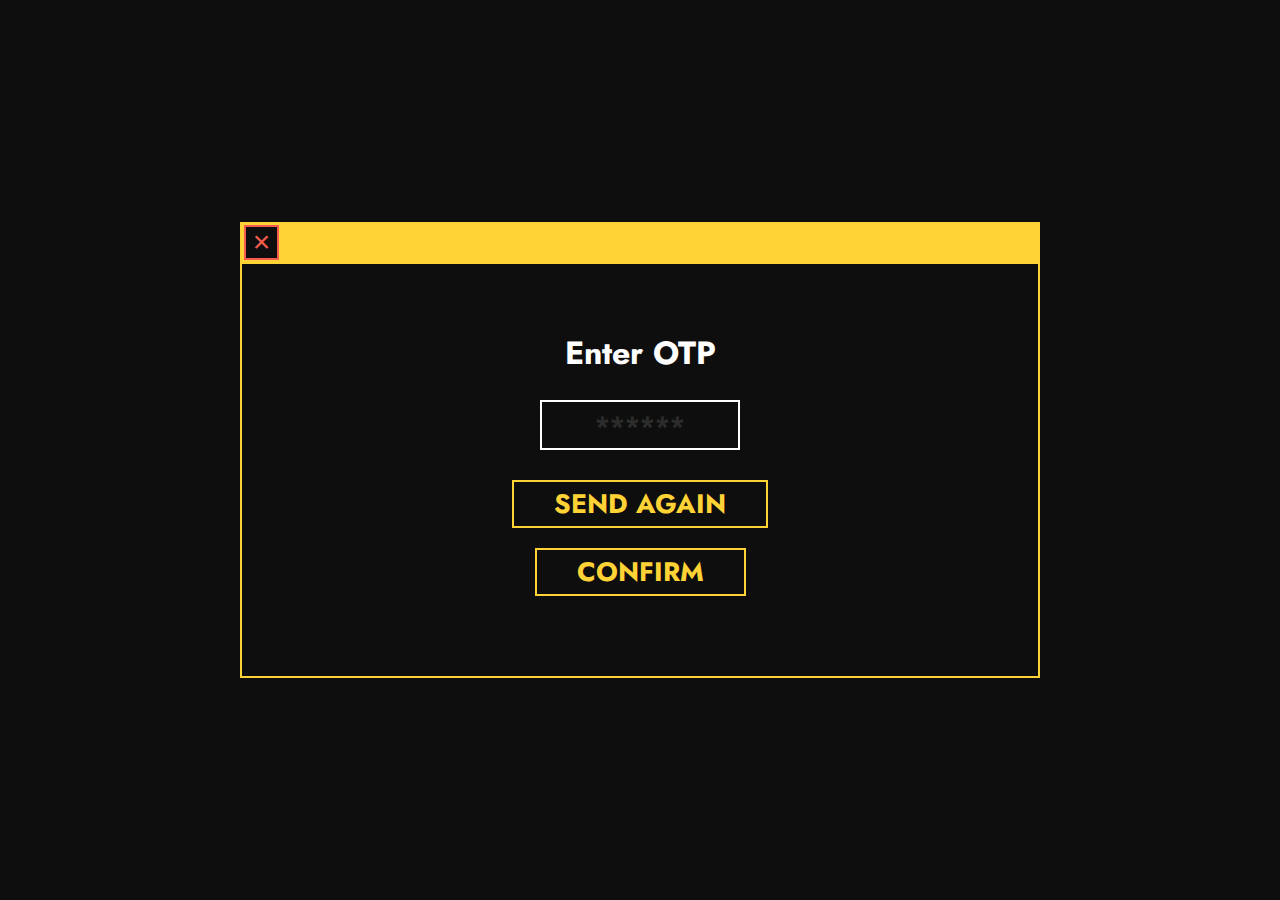
<file: archive/pages/2FA.html>
<!DOCTYPE html>
<html lang="en">
<head>
    <meta charset="UTF-8">
    <meta name="viewport" content="width=device-width, initial-scale=1.0">
    <title>2FA</title>
    <link rel="stylesheet" href="https://maxcdn.bootstrapcdn.com/bootstrap/4.5.2/css/bootstrap.min.css">
    <link href="https://fonts.googleapis.com/css2?family=Jost:wght@100..900&family=Rubik:wght@300..900&family=Space+Mono&display=swap" rel="stylesheet">
    <style>
        body {
            background-color: #0E0E0E; /* Set background to black */
            display: flex;
            justify-content: center;
            align-items: center;
            height: 100vh;
            margin: 0;
        }
        .window {
            background-color: #0E0E0E;
            border: 2px solid #FFD335;
            width: 800px;
            padding: 70px;
            position: relative;
        }
        .window-header {
            background-color: #FFD335;
            height: 40px;
            display: flex;
            align-items: center;
            position: absolute;
            padding-bottom: 2px;
            padding-left: 2px;
            top: 0px;
            left: 0;
            right: 0;
        }
        .window-header .close-button {
            background-color: #0E0E0E;
            border: solid 2px #F55C4D;
            width: 35px;
            height: 35px;
            display: flex;
            align-items: center;
            justify-content: center;
            cursor: pointer;
            padding-bottom: 2px;
            transition: background-color 0.3s, color 0.3s;
        }
        .window-header .close-button:after {
            content: '×';
            color: #F55C4D;
            font-size: 30px;
            transition: color 0.3s;
        }
        .window-header .close-button:hover {
            background-color: #F55C4D;
        }
        .window-header .close-button:hover:after {
            content: '×';
            color: #0E0E0E;
        }
        .window-content {
            text-align: center;
            margin-top: 40px;
            display: flex;
            flex-direction: column;
            justify-content: center;
            align-items: center;
        }
        .window-content h2 {
            color: white;
            font-family: 'Jost', sans-serif;
            font-weight: 700;
            margin-bottom: 20;
        }
        .alias-input {
            outline: none;
            border-radius: 0;
            border: 2px solid white;
            color: white;
            background-color: transparent;
            font-family: 'Jost', sans-serif;
            font-weight: 700;
            font-size: 25px;
            width: 200px;
            height: 50px;
            text-align: center;
            margin: 20px;
            transition: background-color 0.3s, color 0.3s;
        }
        .alias-input::placeholder {
            color: rgba(255, 255, 255, 0.137);
        }
        .alias-input:-webkit-autofill {
            -webkit-box-shadow: 0 0 0px 1000px #0E0E0E inset !important;
            -webkit-text-fill-color: white !important;
            border: 2px solid white !important;
        }
        .alias-input:-webkit-autofill:hover,
        .alias-input:-webkit-autofill:focus,
        .alias-input:-webkit-autofill:active {
            -webkit-box-shadow: 0 0 0px 1000px #0E0E0E inset !important;
            -webkit-text-fill-color: white !important;
            border: 2px solid white !important;
        }
    </style>
</head>
<body>
    <div class="window">
        <div class="window-header">
            <div class="close-button" onclick="handleCloseButtonClick()"></div>
        </div>        
        <div class="window-content">
            <h2>Enter OTP</h2>
            <input type="text" class="alias-input" placeholder="******" id="player1">
            <button data-base-button data-font-size="20" data-text-color="#FFD335" data-stroke-color="#FFD335" data-hover-text-color="#0E0E0E" data-hover-background-color="#FFD335" data-onclick="handleStartButtonClick">SEND AGAIN</button>
            <button data-base-button data-font-size="20" data-text-color="#FFD335" data-stroke-color="#FFD335" data-hover-text-color="#0E0E0E" data-hover-background-color="#FFD335" data-onclick="handleStartButtonClick">CONFIRM</button>
        </div>
    </div>
    <script src="BaseButton.js"></script>
    <script>
        function handleCloseButtonClick() {
            alert('Close button clicked!');
        }

        function handleStartButtonClick() {
            const player1 = document.getElementById('player1').value;
            const player2 = document.getElementById('player2').value;
            const player3 = document.getElementById('player3').value;
            const player4 = document.getElementById('player4').value;
            alert(`Players: ${player1}, ${player2}, ${player3}, ${player4}`);
        }
    </script>
</body>
</html>
</file>
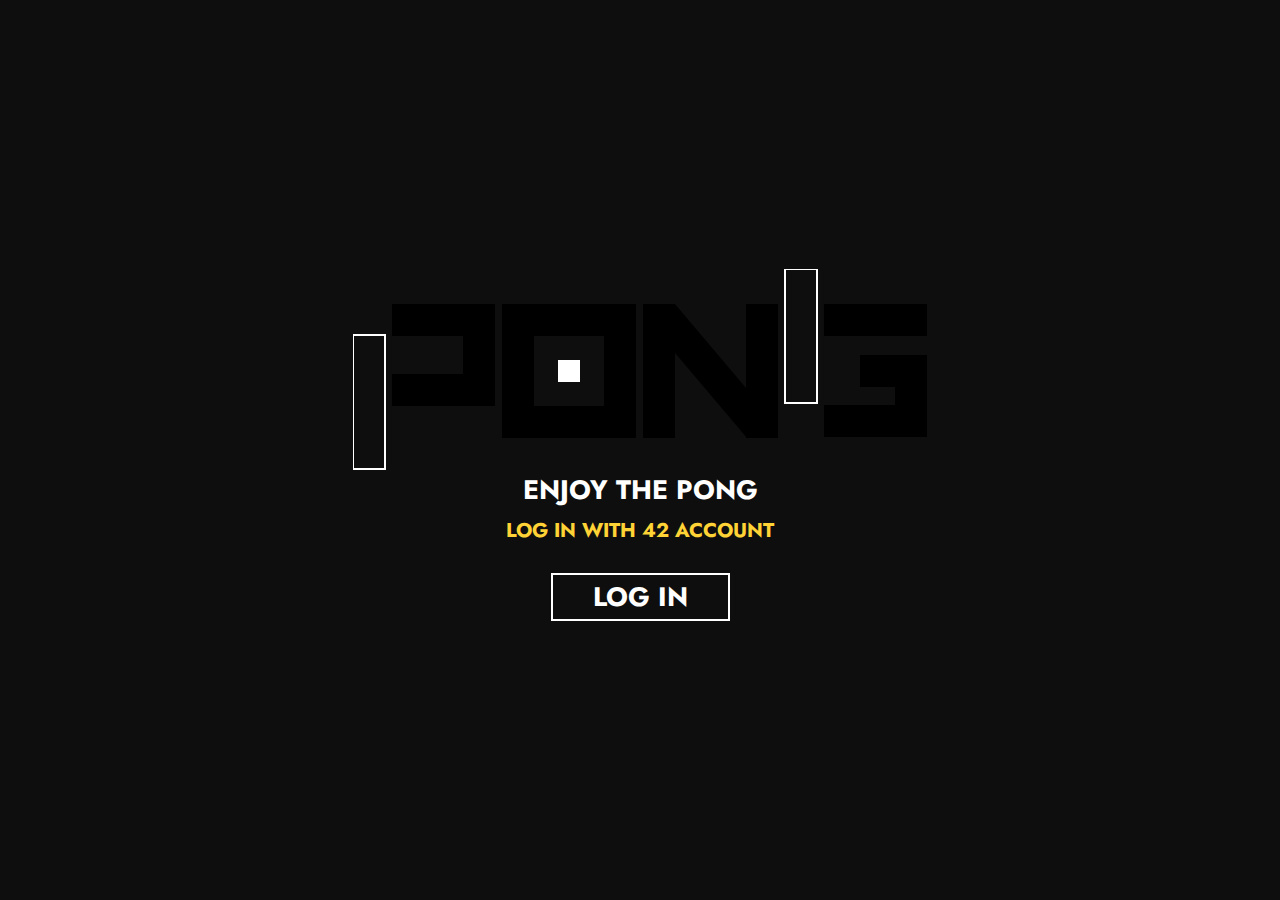
<file: archive/pages/LogInPage.html>
<!DOCTYPE html>
<html lang="en">
<head>
    <meta charset="UTF-8">
    <meta name="viewport" content="width=device-width, initial-scale=1.0">
    <title>Pong Log In</title>
    <link rel="stylesheet" href="https://maxcdn.bootstrapcdn.com/bootstrap/4.5.2/css/bootstrap.min.css">
    <link rel="preconnect" href="https://fonts.googleapis.com">
    <link rel="preconnect" href="https://fonts.gstatic.com" crossorigin>
    <link href="https://fonts.googleapis.com/css2?family=Jost:wght@100..900&family=Rubik:wght@300..900&family=Space+Mono&display=swap" rel="stylesheet">
    <style>
        body {
            background-color: #0E0E0E; /* Set background to black */
        }
        h1, h2, button {
            font-family: 'Jost', sans-serif;
            font-weight: 700;
            text-transform: uppercase;
        }
    </style>
</head>
<body class="d-flex justify-content-center flex-column align-items-center vh-100">
    <div id="pong-logo-animation"></div>
    <h1 style="font-size: 20pt; color: white;">Enjoy the Pong</h1>
    <h2 style="font-size: 15pt; color: #FFD335; margin-top: 5px; margin-bottom: 20px;">Log in with 42 account</h2>
    <button data-base-button data-font-size="20" data-text-color="white" data-stroke-color="white" data-hover-text-color="#0E0E0E" data-hover-background-color="#FFD335" data-onclick="handleButtonClick">Log In</button>
  
    <script src="https://code.jquery.com/jquery-3.5.1.slim.min.js"></script>
    <script src="https://cdn.jsdelivr.net/npm/@popperjs/core@2.5.4/dist/umd/popper.min.js"></script>
    <script src="https://maxcdn.bootstrapcdn.com/bootstrap/4.5.2/js/bootstrap.min.js"></script>
    <script src="BaseButton.js"></script>
    <script src="LogoAnim.js"></script>
    <script>
      // Define the action for the button
      function handleButtonClick() {
        alert('Button Log In clicked!');
      }
    </script>
</body>
</html>
</file>
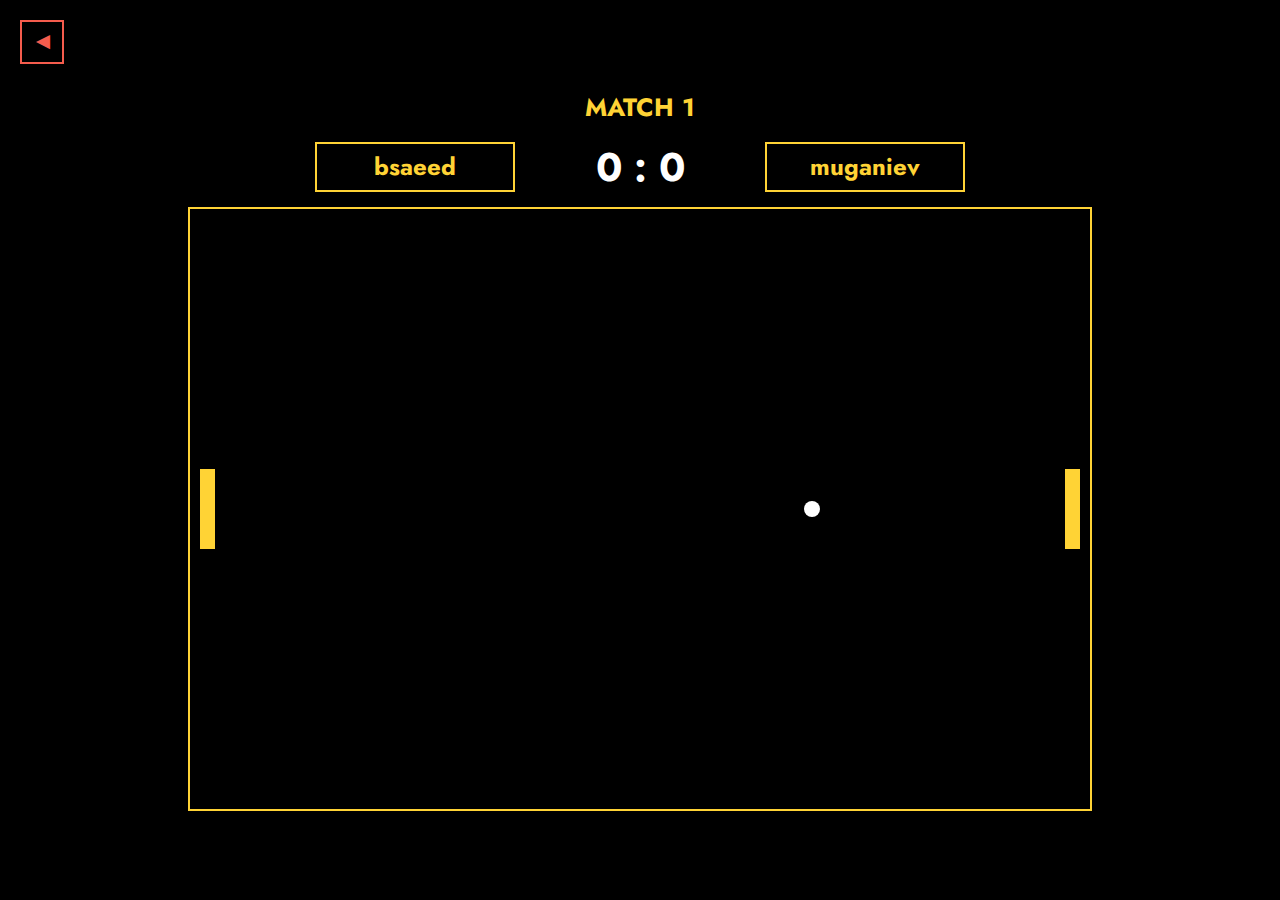
<file: archive/pages/PongPage.html>
<!DOCTYPE html>
<html lang="en">
<head>
    <meta charset="UTF-8">
    <meta name="viewport" content="width=device-width, initial-scale=1.0">
    <title>PongGame</title>
    <link rel="stylesheet" href="https://maxcdn.bootstrapcdn.com/bootstrap/4.5.2/css/bootstrap.min.css">
    <link href="https://fonts.googleapis.com/css2?family=Jost:wght@100..900&family=Rubik:wght@300..900&family=Space+Mono&display=swap" rel="stylesheet">
    <style>
        body {
            background-color: black;
            display: flex;
            align-items: center;
            justify-content: center;
            height: 100vh;
            margin: 0;
            font-weight: 700;
            overflow: hidden;
        }

        #pongGame {
            background-color: black;
            border: 2px solid #FFD335;
        }

        #playerInfo {
            display: flex;
            align-items: center;
            color: #ffd335;
            font-size: 24px;
            font-family: 'Jost', sans-serif;
            user-select: none;
            margin-bottom: 10px; /* Added spacing between player names and score */
        }

        #matchInfo {
            display: none; /* Hidden by default */
            margin-bottom: 10px; /* Spacing between match info and player info */
            color: #ffd335;
            font-size: 25px;
            font-family: 'Jost', sans-serif;
            user-select: none;
            text-transform: uppercase;
        }

        .playerName {
            border: 2px solid #ffd335;
            padding: 5px;
            width: 200px; /* Fixed width */
            overflow: hidden; /* Crop text if it exceeds the width */
            white-space: nowrap; /* Prevent text from wrapping */
            text-overflow: ellipsis; /* Add ellipsis if text is too long */
            text-align: center; /* Center align the text */
        }

        #score {
            width: 150px;
            display: flex;
            justify-content: center;
            color: #ffffff;
            font-size: 40px;
            margin: 0 50px; /* Added spacing between player names and score */
        }

        .gameContainer {
            width: 70%;
            height: 80%;
            display: flex;
            flex-direction: column;
            align-items: center;
            justify-content: center; 
        }
        .exit-button {
            font-family: 'Jost', sans-serif;
            position: absolute;
            top: 20px;
            left: 20px;
            background-color: transparent;
            border: 2px solid #F55C4D;
            color: #F55C4D;
            width: 35px;
            height: 35px;
            display: flex;
            align-items: center;
            justify-content: center;
            cursor: pointer;
            transition: background-color 0.3s, color 0.3s;
            transform: rotate(-90deg);
            font-size: 1.5em;
            padding: 20px;
        }
        .exit-button:hover {
            background-color: #F55C4D;
            color: #0E0E0E;
        }

        /* Custom Modal */
        .modal {
            display: none; /* Hidden by default */
            position: fixed; /* Stay in place */
            z-index: 1; /* Sit on top */
            left: 0;
            top: 0;
            width: 100%; /* Full width */
            height: 100%; /* Full height */
            overflow: auto; /* Enable scroll if needed */
            color: white;
            align-items: center;
            justify-content: center;
        }

        .modal-content {
            background-color: black;
            margin: auto;
            padding: 20px;
            border: 1px solid #ffd335;
            width: 300px;
            text-align: center;
            font-family: 'Jost', sans-serif;
        }

        .modal-button {
            margin: 10px;
            padding: 10px 20px;
            border: none;
            cursor: pointer;

            font-family: 'Jost', sans-serif;
            font-weight: 700;
        }

        .yes-button {
            background-color: transparent;
            border: 2px solid #ffd335;
            transition: background-color 0.3s, color 0.3s;
            color: #ffd335;
        }
        .yes-button:hover {
            background-color: #ffd335;
            color: #0E0E0E;
        }

        .no-button {
            
            background-color: transparent;
            border: 2px solid #F55C4D;
            transition: background-color 0.3s, color 0.3s;
            color: #F55C4D;
        }
        .no-button:hover {
            background-color: #F55C4D;
            color: #0E0E0E;
        }
    </style>
</head>
<body>
    <div class="exit-button" onclick="showExitConfirmation()">▲</div>
    <div class="gameContainer">
        <div id="matchInfo">Match 1</div>
        <div id="playerInfo">
            <div id="playerOne" class="playerName">bsaeed</div>
            <div id="score">0 : 0</div>
            <div id="playerTwo" class="playerName">muganiev</div>
        </div>
        <canvas id="pongGame" width="900" height="600"></canvas>
    </div>

    <!-- Custom Modal -->
    <div id="exitModal" class="modal">
        <div class="modal-content">
            <p>Are you sure you want to exit?</p>
            <button class="modal-button yes-button" onclick="handleYesButtonClick()">Yes</button>
            <button class="modal-button no-button" onclick="handleNoButtonClick()">No</button>
        </div>
    </div>

    <script src="./PongGame.js"></script>
    <script>
        // Function to toggle tournament mode
        function toggleTournamentMode(isTournament) {
            const matchInfoDiv = document.getElementById('matchInfo');
            if (isTournament) {
                matchInfoDiv.style.display = 'block';
            } else {
                matchInfoDiv.style.display = 'none';
            }
        }

        function showExitConfirmation() {
            document.getElementById('exitModal').style.display = 'flex';
        }

        function handleYesButtonClick() {
            // Perform the desired action on "Yes"
            alert('Exiting...');
            // Example: Redirect to another page or close the game
            // window.location.href = 'another_page.html';
        }

        function handleNoButtonClick() {
            document.getElementById('exitModal').style.display = 'none';
        }

        toggleTournamentMode(true); // Show match info (for tournament mode)
        // toggleTournamentMode(false); // Hide match info (for single-game mode)
    </script>
</body>
</html>
</file>
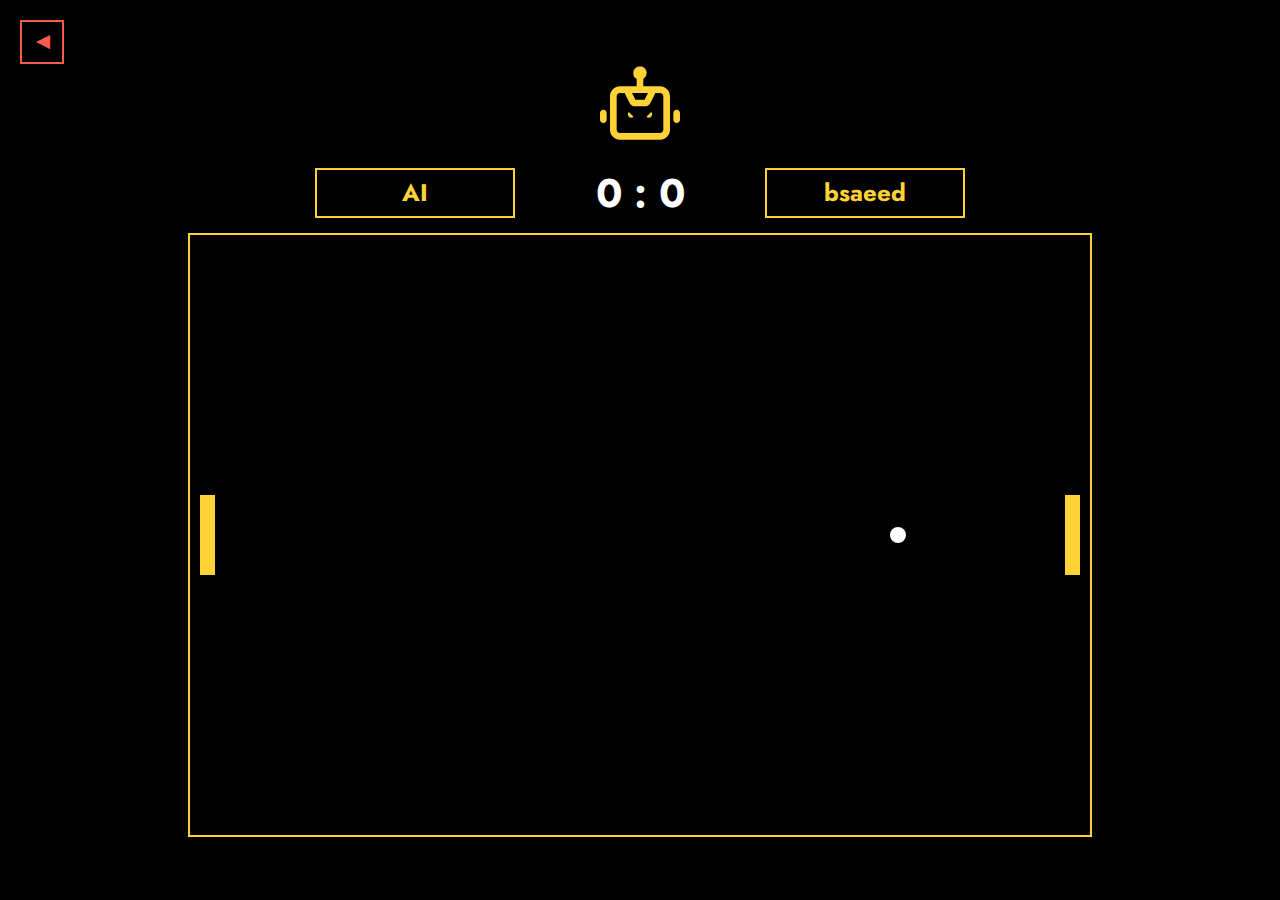
<file: archive/pages/PongPage_AI.html>
<!DOCTYPE html>
<html lang="en">
<head>
    <meta charset="UTF-8">
    <meta name="viewport" content="width=device-width, initial-scale=1.0">
    <title>PongGame</title>
    <link rel="stylesheet" href="https://maxcdn.bootstrapcdn.com/bootstrap/4.5.2/css/bootstrap.min.css">
    <link href="https://fonts.googleapis.com/css2?family=Jost:wght@100..900&family=Rubik:wght@300..900&family=Space+Mono&display=swap" rel="stylesheet">
    <style>
        body {
            background-color: black;
            display: flex;
            align-items: center;
            justify-content: center;
            height: 100vh;
            margin: 0;
            font-weight: 700;
            overflow: hidden;
        }

        #pongGame {
            background-color: black;
            border: 2px solid #FFD335;
        }

        #playerInfo {
            display: flex;
            align-items: center;
            color: #ffd335;
            font-size: 24px;
            font-family: 'Jost', sans-serif;
            user-select: none;
            margin-bottom: 10px; /* Added spacing between player names and score */
        }

        #matchInfo {
            display: none; /* Hidden by default */
            margin-bottom: 10px; /* Spacing between match info and player info */
            color: #ffd335;
            font-size: 25px;
            font-family: 'Jost', sans-serif;
            user-select: none;
            text-transform: uppercase;
        }

        .playerName {
            border: 2px solid #ffd335;
            padding: 5px;
            width: 200px; /* Fixed width */
            overflow: hidden; /* Crop text if it exceeds the width */
            white-space: nowrap; /* Prevent text from wrapping */
            text-overflow: ellipsis; /* Add ellipsis if text is too long */
            text-align: center; /* Center align the text */
        }

        #score {
            width: 150px;
            display: flex;
            justify-content: center;
            color: #ffffff;
            font-size: 40px;
            margin: 0 50px; /* Added spacing between player names and score */
        }

        .gameContainer {
            width: 650px;
            height: 750px;
            display: flex;
            flex-direction: column;
            align-items: center;
            justify-content: center; 
        }
        .exit-button {
            font-family: 'Jost', sans-serif;
            position: absolute;
            top: 20px;
            left: 20px;
            background-color: transparent;
            border: 2px solid #F55C4D;
            color: #F55C4D;
            width: 35px;
            height: 35px;
            display: flex;
            align-items: center;
            justify-content: center;
            cursor: pointer;
            transition: background-color 0.3s, color 0.3s;
            transform: rotate(-90deg);
            font-size: 1.5em;
            padding: 20px;
        }
        .exit-button:hover {
            background-color: #F55C4D;
            color: #0E0E0E;
        }
        #icon-container {
            width: 80px;
            height: 80px;
            margin-bottom: 20px;
        }
        #icon-container svg {
            display: none;
            width: 100%;
            height: 100%;
        }
        #icon-container svg.active {
            display: block;
        }
    </style>
</head>
<body>
    <div class="exit-button" onclick="handleExitButtonClick()">▲</div>
    <div class="gameContainer">
        <div id="icon-container">
            <!-- Angry Icon -->
            <svg id="icon-angry" data-name="Слой 1" xmlns="http://www.w3.org/2000/svg" viewBox="0 0 800 800">
                <defs>
                    <style>
                        .cls-1, .cls-2 {
                            fill: #ffd335;
                            stroke-width: 0px;
                        }
                        .cls-2 {
                            fill-rule: evenodd;
                        }
                        .cls-3 {
                            display: none;
                        }
                    </style>
                </defs>
                <path class="cls-2" d="M400,33.3c-36.8,0-66.7,29.8-66.7,66.7s13.4,46.2,33.3,57.7v75.6h-166.7c-55.2,0-100,44.8-100,100v333.3c0,55.2,44.8,100,100,100h400c55.2,0,100-44.8,100-100v-333.3c0-55.2-44.8-100-100-100h-166.7v-75.6c19.9-11.5,33.3-33.1,33.3-57.7,0-36.8-29.8-66.7-66.7-66.7ZM166.7,333.3c0-18.4,14.9-33.3,33.3-33.3h46.1l48.2,96.5c11.3,22.6,34.4,36.9,59.6,36.9h92.1c25.2,0,48.3-14.3,59.6-36.9l48.2-96.5h46.1c18.4,0,33.3,14.9,33.3,33.3v333.3c0,18.4-14.9,33.3-33.3,33.3H200c-18.4,0-33.3-14.9-33.3-33.3v-333.3ZM446.1,366.7l33.3-66.7h-158.8l33.3,66.7h92.1Z"/>
                <path class="cls-1" d="M33.3,466.7c-18.4,0-33.3,14.9-33.3,33.3v66.7c0,18.4,14.9,33.3,33.3,33.3s33.3-14.9,33.3-33.3v-66.7c0-18.4-14.9-33.3-33.3-33.3Z"/>
                <path class="cls-1" d="M733.3,500c0-18.4,14.9-33.3,33.3-33.3s33.3,14.9,33.3,33.3v66.7c0,18.4-14.9,33.3-33.3,33.3s-33.3-14.9-33.3-33.3v-66.7Z"/>
                <g class="cls-3">
                    <path class="cls-1" d="M300,500c-18.4,0-33.3,14.9-33.3,33.3h66.7c0-18.4-14.9-33.3-33.3-33.3Z"/>
                    <path class="cls-1" d="M500,500c-18.4,0-33.3,14.9-33.3,33.3h66.7c0-18.4-14.9-33.3-33.3-33.3Z"/>
                </g>
                <g>
                    <path class="cls-1" d="M511.8,536.7c13-13,13-34.1,0-47.1l-47.1,47.1c13,13,34.1,13,47.1,0Z"/>
                    <path class="cls-1" d="M288.2,536.7c13,13,34.1,13,47.1,0l-47.1-47.1c-13,13-13,34.1,0,47.1Z"/>
                </g>
            </svg>
            <!-- Happy Icon -->
            <svg id="icon-happy" data-name="Слой 1" xmlns="http://www.w3.org/2000/svg" viewBox="0 0 800 800">
                <defs>
                    <style>
                        .cls-1, .cls-2 {
                            fill: #ffd335;
                            stroke-width: 0px;
                        }
                        .cls-2 {
                            fill-rule: evenodd;
                        }
                        .cls-3 {
                            display: none;
                        }
                    </style>
                </defs>
                <path class="cls-2" d="M400,33.3c-36.8,0-66.7,29.8-66.7,66.7s13.4,46.2,33.3,57.7v75.6h-166.7c-55.2,0-100,44.8-100,100v333.3c0,55.2,44.8,100,100,100h400c55.2,0,100-44.8,100-100v-333.3c0-55.2-44.8-100-100-100h-166.7v-75.6c19.9-11.5,33.3-33.1,33.3-57.7,0-36.8-29.8-66.7-66.7-66.7ZM166.7,333.3c0-18.4,14.9-33.3,33.3-33.3h46.1l48.2,96.5c11.3,22.6,34.4,36.9,59.6,36.9h92.1c25.2,0,48.3-14.3,59.6-36.9l48.2-96.5h46.1c18.4,0,33.3,14.9,33.3,33.3v333.3c0,18.4-14.9,33.3-33.3,33.3H200c-18.4,0-33.3-14.9-33.3-33.3v-333.3ZM446.1,366.7l33.3-66.7h-158.8l33.3,66.7h92.1Z"/>
                <path class="cls-1" d="M33.3,466.7c-18.4,0-33.3,14.9-33.3,33.3v66.7c0,18.4,14.9,33.3,33.3,33.3s33.3-14.9,33.3-33.3v-66.7c0-18.4-14.9-33.3-33.3-33.3Z"/>
                <path class="cls-1" d="M733.3,500c0-18.4,14.9-33.3,33.3-33.3s33.3,14.9,33.3,33.3v66.7c0,18.4-14.9,33.3-33.3,33.3s-33.3-14.9-33.3-33.3v-66.7Z"/>
                <g>
                    <path class="cls-1" d="M300,500c-18.4,0-33.3,14.9-33.3,33.3h66.7c0-18.4-14.9-33.3-33.3-33.3Z"/>
                    <path class="cls-1" d="M500,500c-18.4,0-33.3,14.9-33.3,33.3h66.7c0-18.4-14.9-33.3-33.3-33.3Z"/>
                </g>
                <g class="cls-3">
                    <path class="cls-1" d="M511.8,536.7c13-13,13-34.1,0-47.1l-47.1,47.1c13,13,34.1,13,47.1,0Z"/>
                    <path class="cls-1" d="M288.2,536.7c13,13,34.1,13,47.1,0l-47.1-47.1c-13,13-13,34.1,0,47.1Z"/>
                </g>
            </svg>
            <!-- Idol Icon -->
            <svg id="icon-idol" data-name="Слой 1" xmlns="http://www.w3.org/2000/svg" viewBox="0 0 800 800">
                <defs>
                    <style>
                        .cls-1, .cls-2 {
                            fill: #ffd335;
                            stroke-width: 0px;
                        }
                        .cls-2 {
                            fill-rule: evenodd;
                        }
                    </style>
                </defs>
                <path class="cls-1" d="M300,500c-18.4,0-33.3,14.9-33.3,33.3s14.9,33.3,33.3,33.3,33.3-14.9,33.3-33.3-14.9-33.3-33.3-33.3Z"/>
                <path class="cls-1" d="M466.7,533.3c0-18.4,14.9-33.3,33.3-33.3s33.3,14.9,33.3,33.3-14.9,33.3-33.3,33.3-33.3-14.9-33.3-33.3Z"/>
                <path class="cls-2" d="M400,33.3c-36.8,0-66.7,29.8-66.7,66.7s13.4,46.2,33.3,57.7v75.6h-166.7c-55.2,0-100,44.8-100,100v333.3c0,55.2,44.8,100,100,100h400c55.2,0,100-44.8,100-100v-333.3c0-55.2-44.8-100-100-100h-166.7v-75.6c19.9-11.5,33.3-33.1,33.3-57.7,0-36.8-29.8-66.7-66.7-66.7ZM166.7,333.3c0-18.4,14.9-33.3,33.3-33.3h46.1l48.2,96.5c11.3,22.6,34.4,36.9,59.6,36.9h92.1c25.2,0,48.3-14.3,59.6-36.9l48.2-96.5h46.1c18.4,0,33.3,14.9,33.3,33.3v333.3c0,18.4-14.9,33.3-33.3,33.3H200c-18.4,0-33.3-14.9-33.3-33.3v-333.3ZM446.1,366.7l33.3-66.7h-158.8l33.3,66.7h92.1Z"/>
                <path class="cls-1" d="M33.3,466.7c-18.4,0-33.3,14.9-33.3,33.3v66.7c0,18.4,14.9,33.3,33.3,33.3s33.3-14.9,33.3-33.3v-66.7c0-18.4-14.9-33.3-33.3-33.3Z"/>
                <path class="cls-1" d="M733.3,500c0-18.4,14.9-33.3,33.3-33.3s33.3,14.9,33.3,33.3v66.7c0,18.4-14.9,33.3-33.3,33.3s-33.3-14.9-33.3-33.3v-66.7Z"/>
            </svg>
        </div>
        <div id="playerInfo">
            <div id="playerOne" class="playerName">AI</div>
            <div id="score">0 : 0</div>
            <div id="playerTwo" class="playerName">bsaeed</div>
        </div>
        <canvas id="pongGame" width="900" height="600"></canvas>
    </div>
    <script src="./PongGame_AI.js"></script>
    <script>
        const icons = ['icon-angry', 'icon-happy', 'icon-idol'];
        const iconContainer = document.getElementById('icon-container');

        function changeIcon() {
            // Remove 'active' class from all icons
            icons.forEach(iconId => {
                document.getElementById(iconId).classList.remove('active');
            });
            // Randomly select an icon to activate
            const randomIcon = icons[Math.floor(Math.random() * icons.length)];
            document.getElementById(randomIcon).classList.add('active');
        }

        // Initial icon display
        changeIcon();

        // Change icon every 2-3 seconds
        setInterval(changeIcon, Math.random() * (3000 - 2000) + 2000);
    </script>
</body>
</html>
</file>
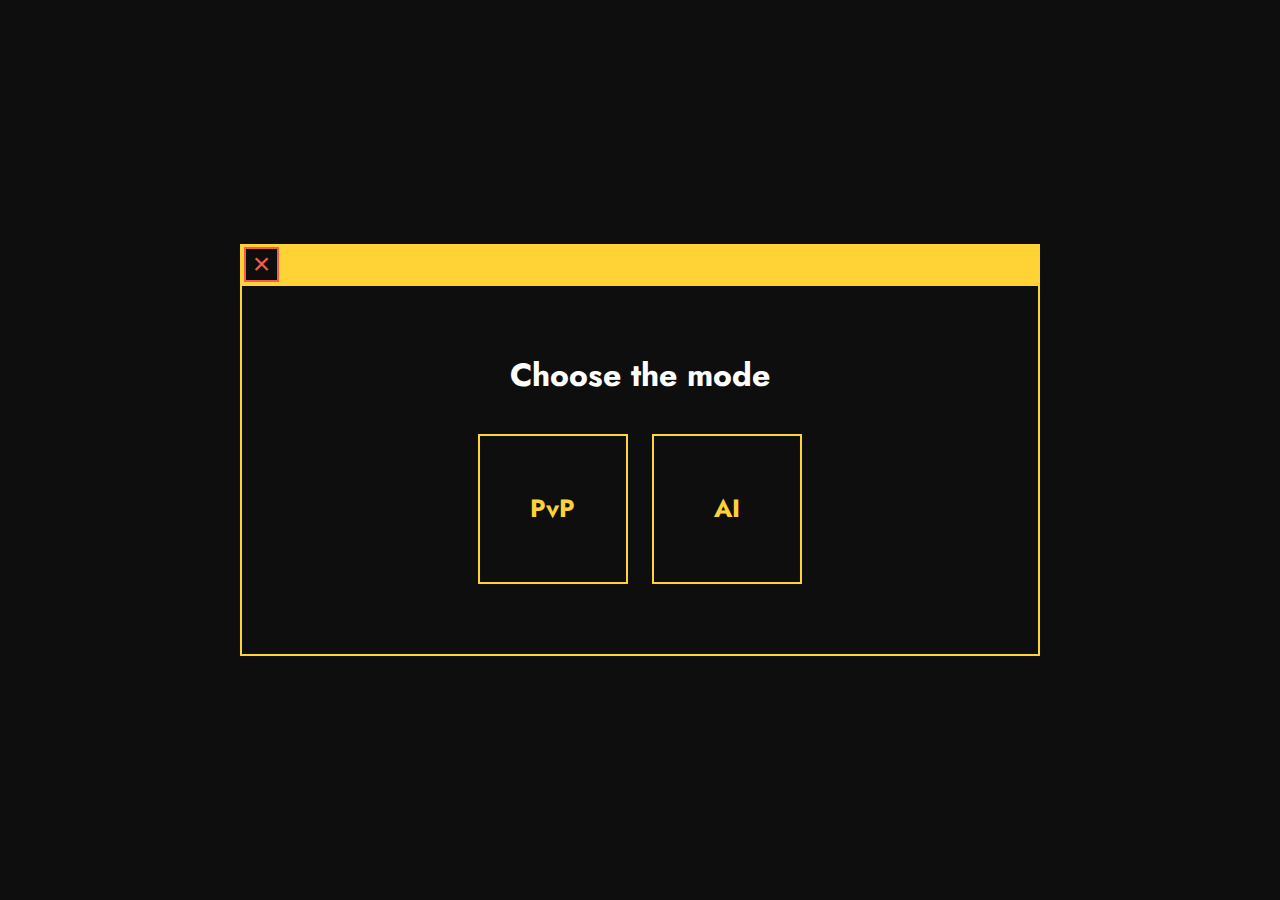
<file: archive/pages/PopupModes.html>
<!DOCTYPE html>
<html lang="en">
<head>
    <meta charset="UTF-8">
    <meta name="viewport" content="width=device-width, initial-scale=1.0">
    <title>Mode Selection</title>
    <link rel="stylesheet" href="https://maxcdn.bootstrapcdn.com/bootstrap/4.5.2/css/bootstrap.min.css">
    <link rel="preconnect" href="https://fonts.googleapis.com">
    <link rel="preconnect" href="https://fonts.gstatic.com" crossorigin>
    <link href="https://fonts.googleapis.com/css2?family=Jost:wght@100..900&family=Rubik:wght@300..900&family=Space+Mono&display=swap" rel="stylesheet">
    <style>
        body {
            background-color: #0E0E0E; /* Set background to black */
            display: flex;
            justify-content: center;
            align-items: center;
            height: 100vh;
            margin: 0;
        }
        .window {
            background-color: #0E0E0E;
            border: 2px solid #FFD335;
            width: 800px;
            padding: 70px;
            position: relative;
        }
        .window-header {
            background-color: #FFD335;
            height: 40px;
            display: flex;
            align-items: center;
            position: absolute;
            padding-bottom: 2px;
            padding-left: 2px;
            top: 0px;
            left: 0;
            right: 0;
        }
        .window-header .close-button {
            background-color: #0E0E0E;
            border: solid 2px #F55C4D;
            width: 35px;
            height: 35px;
            display: flex;
            align-items: center;
            justify-content: center;
            cursor: pointer;
            padding-bottom: 2px;
            transition: background-color 0.3s, color 0.3s; /* Add transition for smooth effect */
        }
        .window-header .close-button:after {
            content: '×';
            color: #F55C4D;
            font-size: 30px;
            transition: color 0.3s; /* Add transition for smooth effect */
        }
        .window-header .close-button:hover {
            background-color: #F55C4D;
        }
        .window-header .close-button:hover:after {
            content: '×';
            color: #0E0E0E;
        }
        .window-content {
            text-align: center;
            margin-top: 40px;
        }
        .window-content h2 {
            color: white;
            font-family: 'Jost', sans-serif;
            font-weight: 700;
            margin-bottom: 40px;
        }
        .btn {
            outline: none;
            border-radius: 0;
            border: 2px solid #FFD335;
            color: #FFD335;
            background-color: transparent;
            font-family: 'Jost', sans-serif;
            font-weight: 700;
            font-size: 25px;
            width: 150px;
            height: 150px;
            display: inline-flex;
            justify-content: center;
            align-items: center;
            margin: 0 10px;
            cursor: pointer;
            transition: background-color 0.3s, color 0.3s; /* Add transition for smooth effect */
        }
        .btn:hover {
            background-color: #FFD335;
            color: #0E0E0E; /* Change text color on hover */
        }
    </style>
</head>
<body>
    <div class="window">
        <div class="window-header">
            <div class="close-button" onclick="handleCloseButtonClick()"></div>
        </div>        
        <div class="window-content">
            <h2>Choose the mode</h2>
            <button class="btn" onmousedown="handlePvPButtonClick(this)">PvP</button>
            <button class="btn" onmousedown="handleAIButtonClick(this)">AI</button>
        </div>
    </div>
    <script>
        function handleCloseButtonClick() {
            alert('Close button clicked!');
        }

        function handlePvPButtonClick() {
            alert('PvP button clicked!');
        }
        function handleAIButtonClick() {
            alert('Ai button clicked!');
        }
    </script>
</body>
</html>
</file>
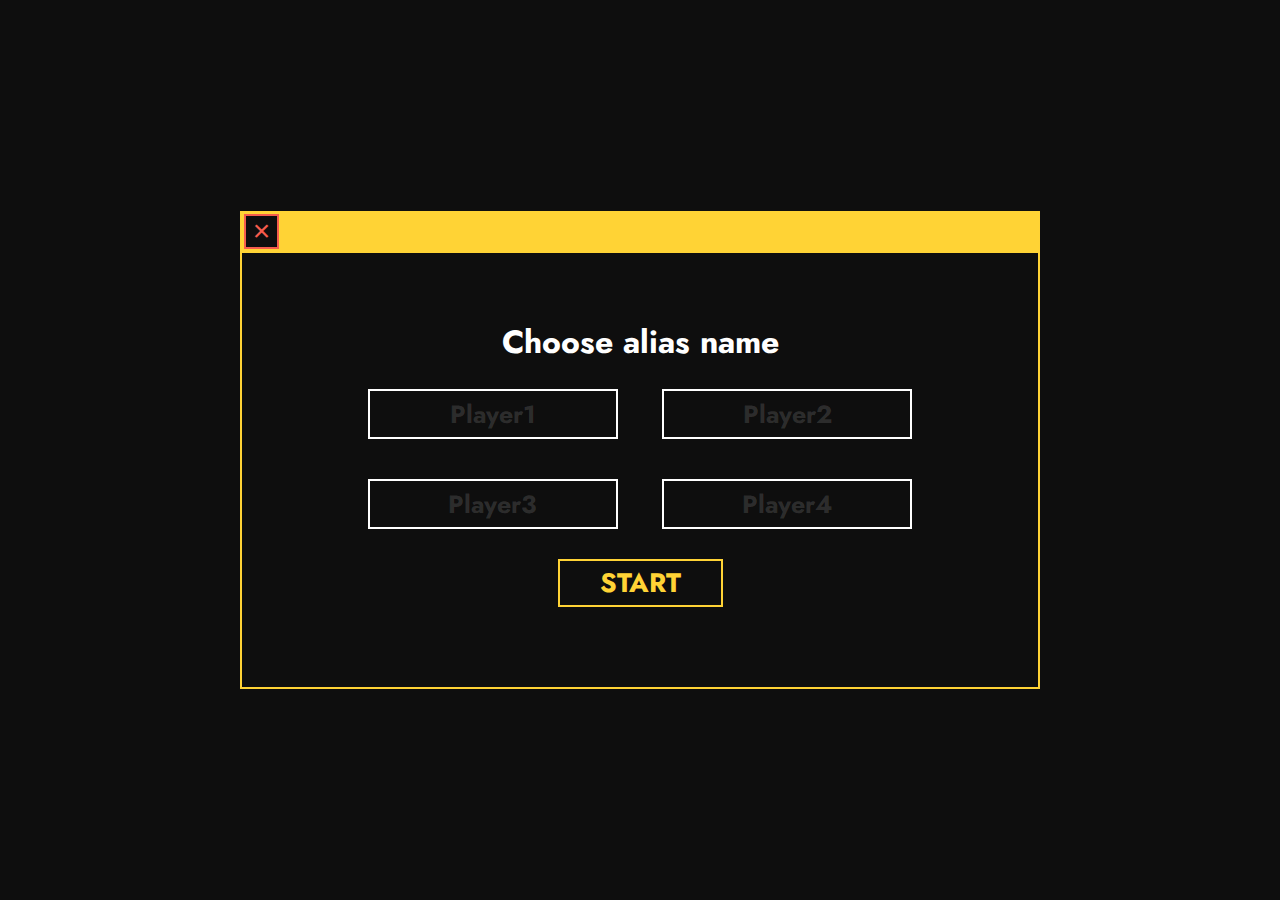
<file: archive/pages/PopupTournament.html>
<!DOCTYPE html>
<html lang="en">
<head>
    <meta charset="UTF-8">
    <meta name="viewport" content="width=device-width, initial-scale=1.0">
    <title>Alias Selection</title>
    <link rel="stylesheet" href="https://maxcdn.bootstrapcdn.com/bootstrap/4.5.2/css/bootstrap.min.css">
    <link href="https://fonts.googleapis.com/css2?family=Jost:wght@100..900&family=Rubik:wght@300..900&family=Space+Mono&display=swap" rel="stylesheet">
    <style>
        body {
            background-color: #0E0E0E; /* Set background to black */
            display: flex;
            justify-content: center;
            align-items: center;
            height: 100vh;
            margin: 0;
        }
        .window {
            background-color: #0E0E0E;
            border: 2px solid #FFD335;
            width: 800px;
            padding: 70px;
            position: relative;
        }
        .window-header {
            background-color: #FFD335;
            height: 40px;
            display: flex;
            align-items: center;
            position: absolute;
            padding-bottom: 2px;
            padding-left: 2px;
            top: 0px;
            left: 0;
            right: 0;
        }
        .window-header .close-button {
            background-color: #0E0E0E;
            border: solid 2px #F55C4D;
            width: 35px;
            height: 35px;
            display: flex;
            align-items: center;
            justify-content: center;
            cursor: pointer;
            padding-bottom: 2px;
            transition: background-color 0.3s, color 0.3s;
        }
        .window-header .close-button:after {
            content: '×';
            color: #F55C4D;
            font-size: 30px;
            transition: color 0.3s;
        }
        .window-header .close-button:hover {
            background-color: #F55C4D;
        }
        .window-header .close-button:hover:after {
            content: '×';
            color: #0E0E0E;
        }
        .window-content {
            text-align: center;
            margin-top: 40px;
        }
        .window-content h2 {
            color: white;
            font-family: 'Jost', sans-serif;
            font-weight: 700;
            margin-bottom: 20;
        }
        .alias-input {
            outline: none;
            border-radius: 0;
            border: 2px solid white;
            color: white;
            background-color: transparent;
            font-family: 'Jost', sans-serif;
            font-weight: 700;
            font-size: 25px;
            width: 250px;
            height: 50px;
            text-align: center;
            margin: 20px;
            transition: background-color 0.3s, color 0.3s;
        }
        .alias-input::placeholder {
            color: rgba(255, 255, 255, 0.137);
        }
        .alias-input:-webkit-autofill {
            -webkit-box-shadow: 0 0 0px 1000px #0E0E0E inset !important;
            -webkit-text-fill-color: white !important;
            border: 2px solid white !important;
        }
        .alias-input:-webkit-autofill:hover,
        .alias-input:-webkit-autofill:focus,
        .alias-input:-webkit-autofill:active {
            -webkit-box-shadow: 0 0 0px 1000px #0E0E0E inset !important;
            -webkit-text-fill-color: white !important;
            border: 2px solid white !important;
        }
    </style>
</head>
<body>
    <div class="window">
        <div class="window-header">
            <div class="close-button" onclick="handleCloseButtonClick()"></div>
        </div>        
        <div class="window-content">
            <h2>Choose alias name</h2>
            <div>
                <input type="text" class="alias-input" placeholder="Player1" id="player1">
                <input type="text" class="alias-input" placeholder="Player2" id="player2">
            </div>
            <div>
                <input type="text" class="alias-input" placeholder="Player3" id="player3">
                <input type="text" class="alias-input" placeholder="Player4" id="player4">
            </div>
            <button data-base-button data-font-size="20" data-text-color="#FFD335" data-stroke-color="#FFD335" data-hover-text-color="#0E0E0E" data-hover-background-color="#FFD335" data-onclick="handleStartButtonClick">START</button>
        </div>
    </div>
    <script src="BaseButton.js"></script>
    <script>
        function handleCloseButtonClick() {
            alert('Close button clicked!');
        }

        function handleStartButtonClick() {
            const player1 = document.getElementById('player1').value;
            const player2 = document.getElementById('player2').value;
            const player3 = document.getElementById('player3').value;
            const player4 = document.getElementById('player4').value;
            alert(`Players: ${player1}, ${player2}, ${player3}, ${player4}`);
        }
    </script>
</body>
</html>
</file>
